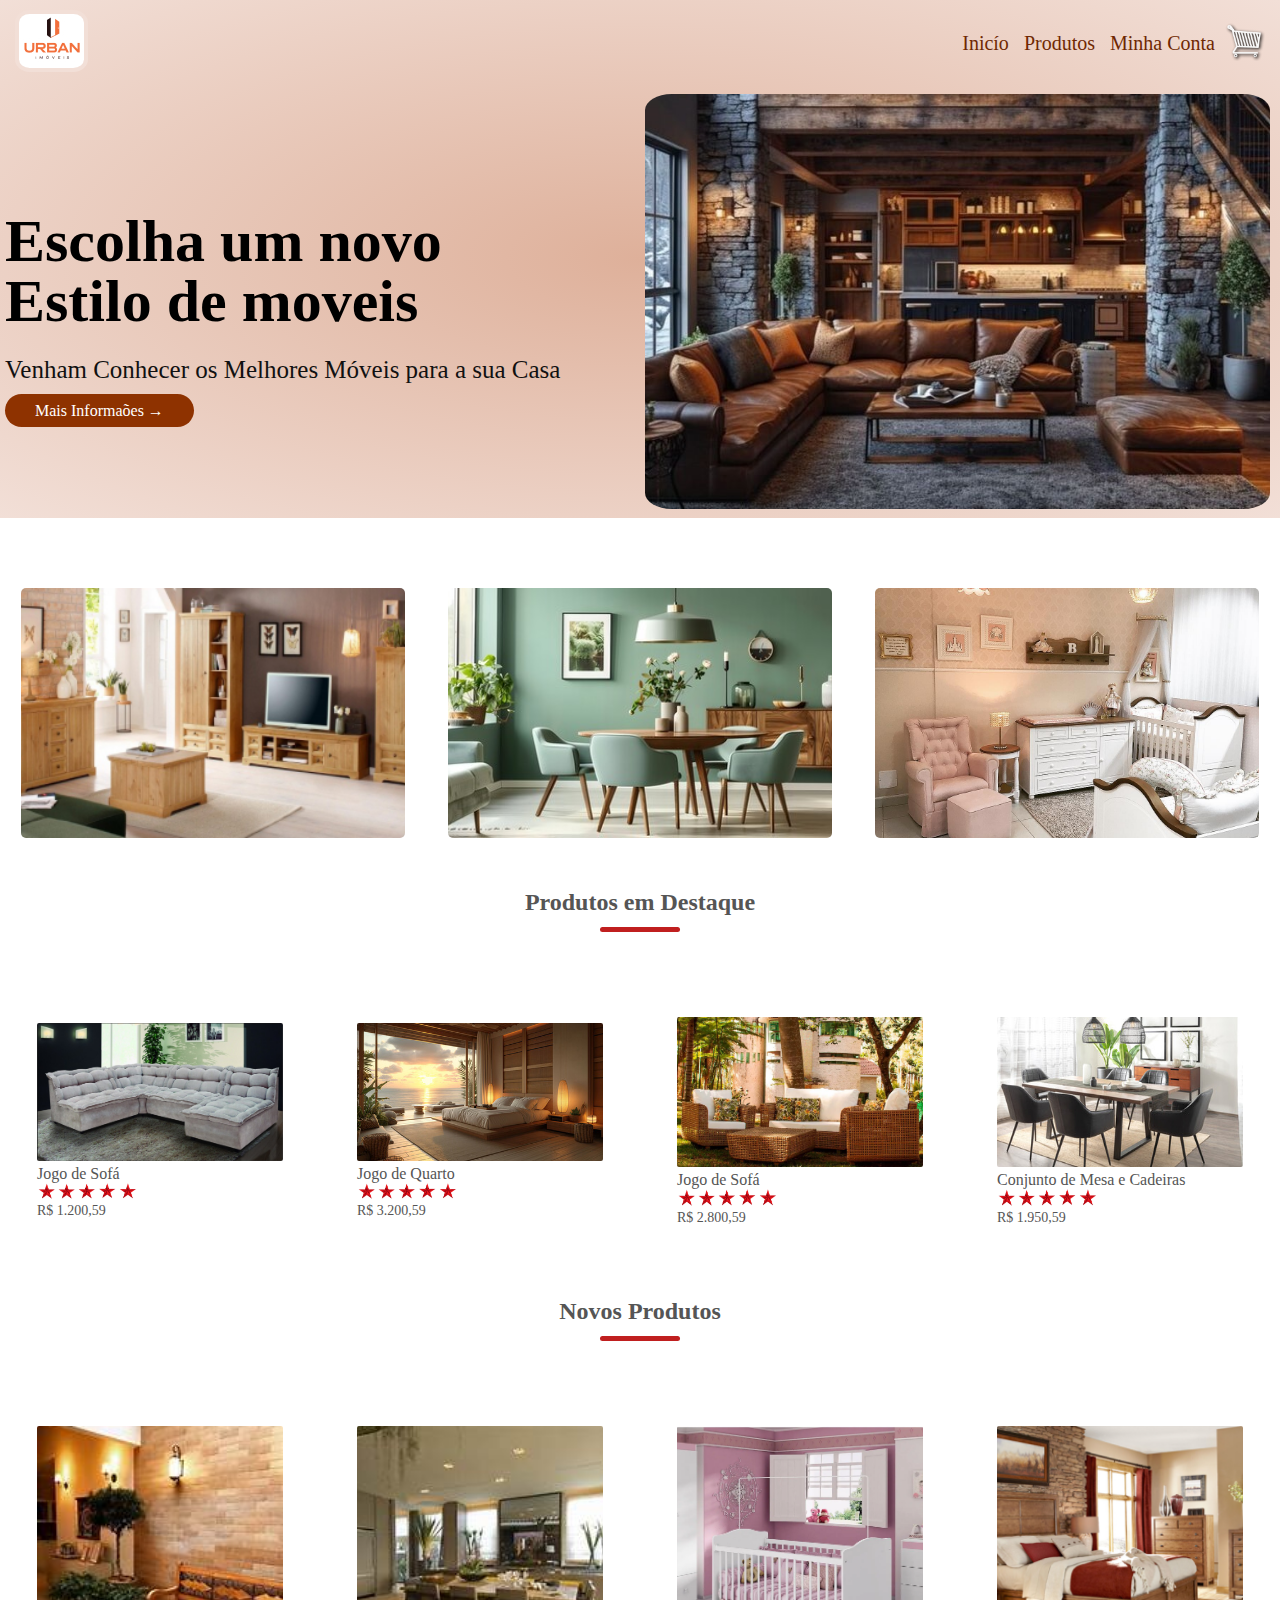
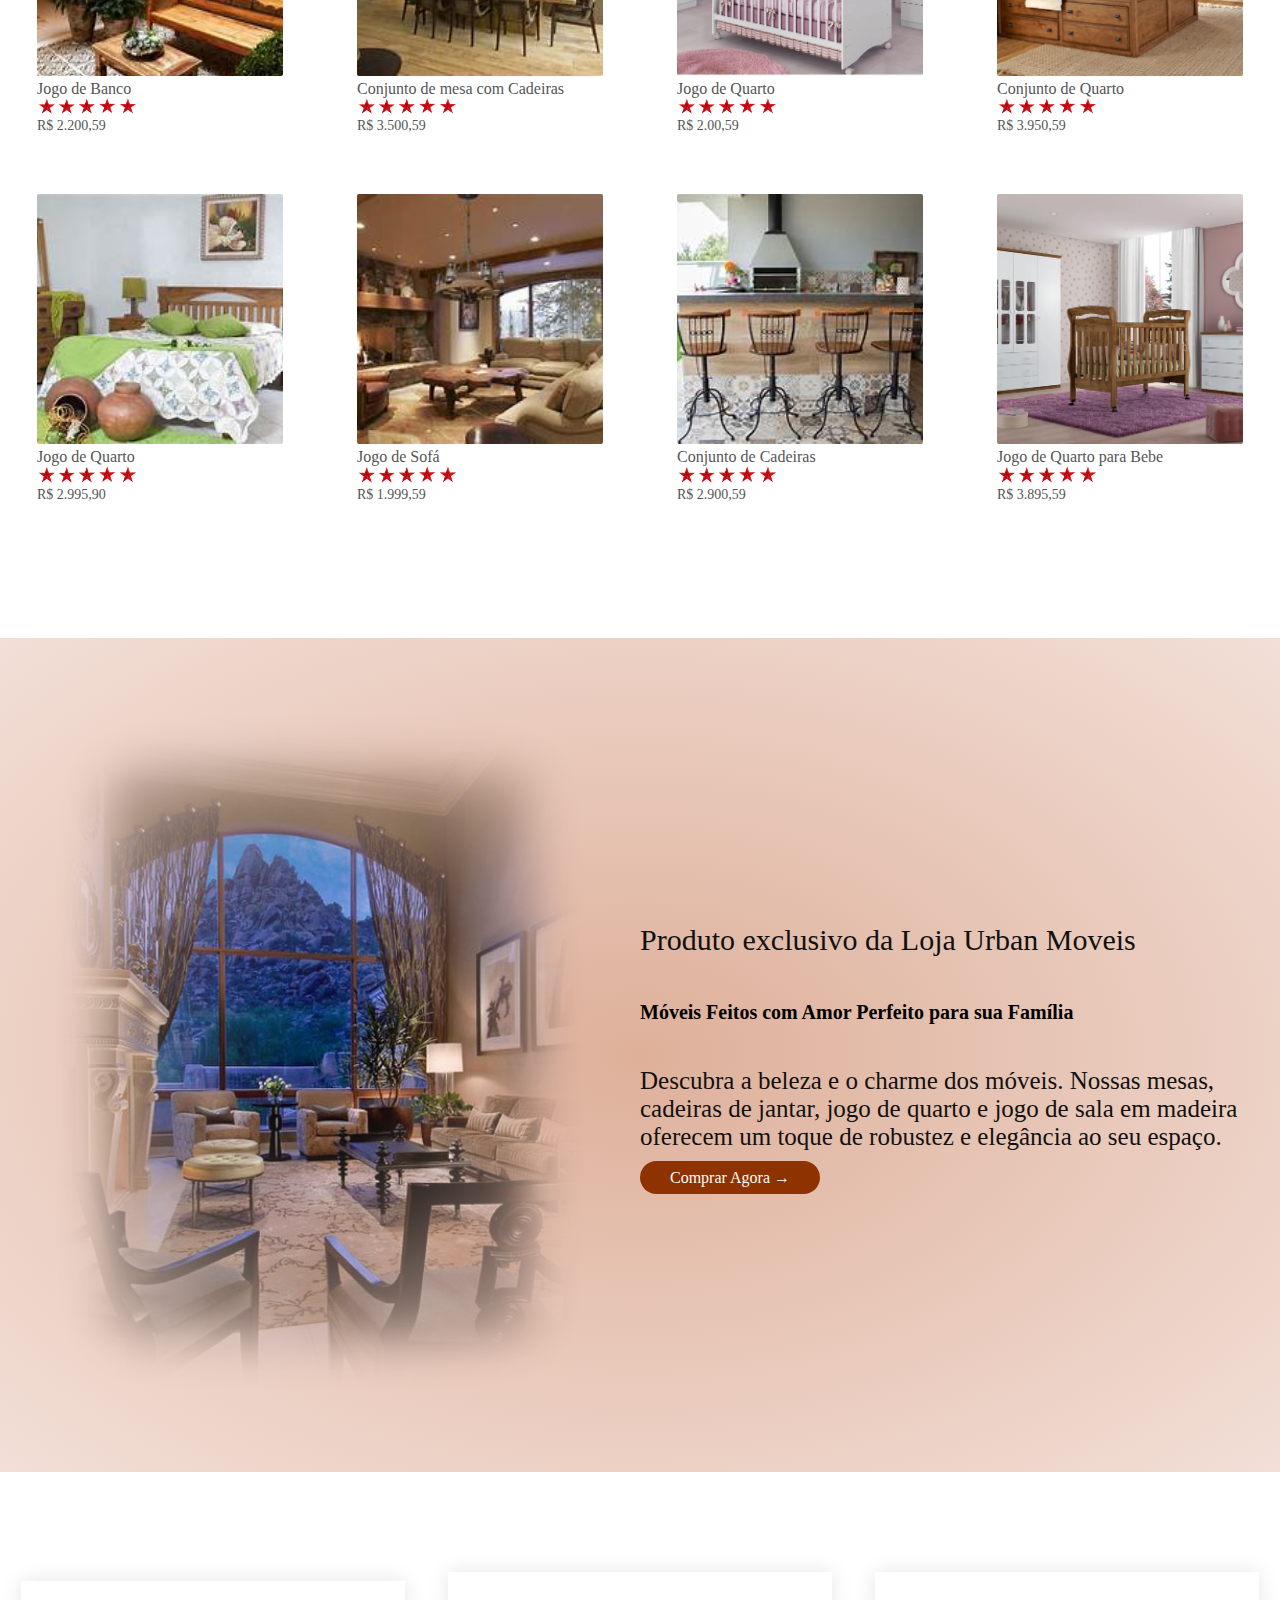
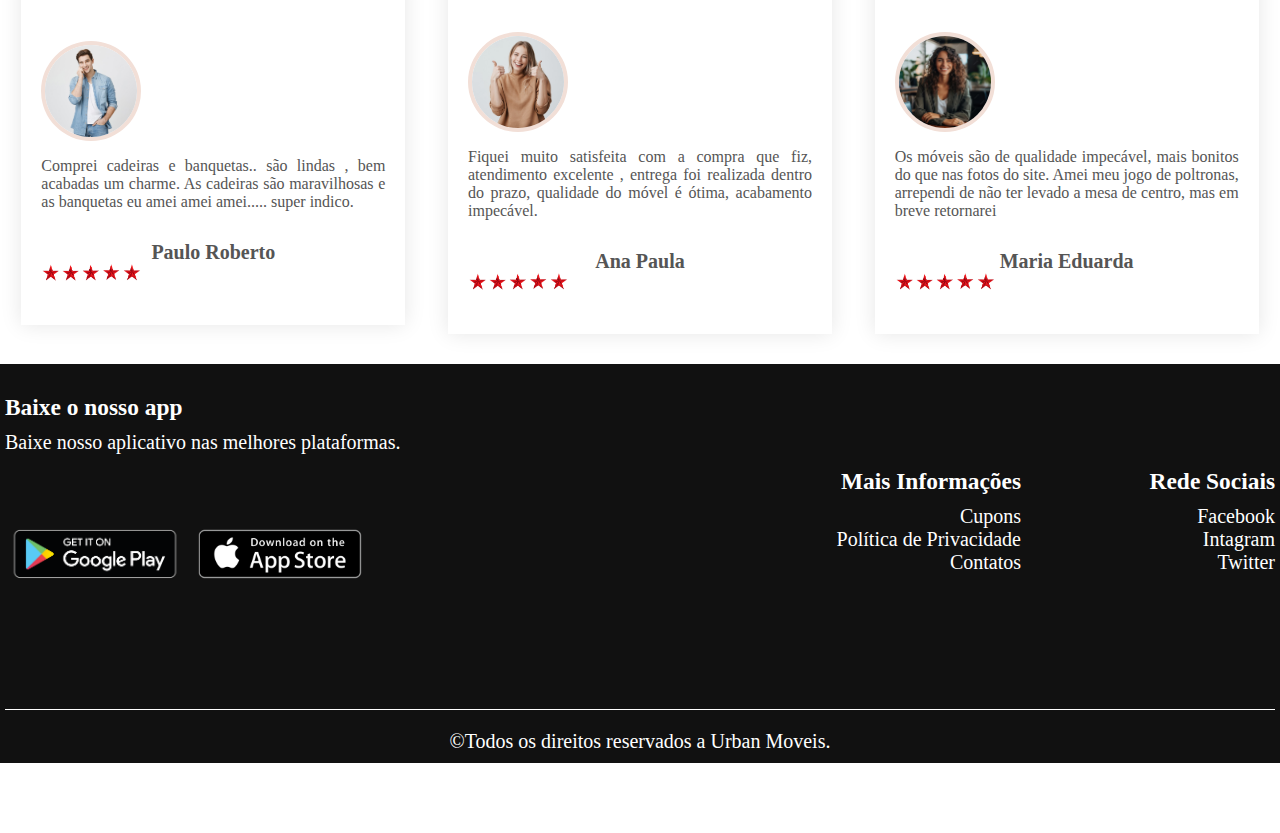
<file: index.html>
<!DOCTYPE html>
<html lang="pt-br">
<head>
    <meta charset="UTF-8">
    <meta name="viewport" content="width=device-width, initial-scale=1.0">
    <title>Urban</title>
    <link rel="stylesheet" href="css/style.css">
</head>
<body>
    <div class="banner">
        <div class="container">
            <div class="navbar">
                <div class="logo">
                    <img src="img/logo.jpg" alt=""> 
                </div>
                <nav>
                    <ul id="MenuItens">
                        <li><a href="index.html"title="">Inicío</a></li>
                        <li><a href="produtos.html"title="">Produtos</a></li>
                        <li><a href="minha-conta.html"title="">Minha Conta</a></li>
                    </ul>
                </nav>
                    <a href="carinho.html" title="">
                    <img src="img/pngwing.com (2).png" alt="" width="40px" height="40px">
                    </a>
                <img src="img/menu.png" alt="" class="menu-celular" onclick="menucelular()">
            </div>
            <div class="linha">
                <div class="col-2"> 
                    <h1>Escolha um novo <br>Estilo de moveis</h1> 
                    <p>Venham Conhecer os Melhores Móveis para a 
                        sua Casa</p><br>
                        <a href="" class="btn">Mais Informaões &#8594;</a>    
                </div>
                <div class="col-2"> 
                    <img src="img/fundo.jpg" alt="">     
                </div>
            </div>
        </div>
    </div>
    <div class="categorias">

    
    <div class="corpo-categorias">
        <div class="linha">
            <div class="col-3">
                <img src="img/image 9.jpg" alt="" width="450px" height="250px">
            </div>

            <div class="col-3">
                <img src="img/240_F_809563397_It1r1Wo7PMQBMsPPMG6PUp3BpO9uNrQU.jpg" alt="" width="450px" height="250px">
            </div>

            <div class="col-3">
                <img src="img/quarto-de-bebe-feminino-19.jpg" alt="" width="450px" height="250px">
            </div>
        </div>
        <div class="corpo-categorias">

            <h2 class="titulo">Produtos em Destaque</h2>

            <div class="linha">

                <div class="col-4">
                    <a href="ver-produto.html" title="">
                    <img src="img/Produto.jpg" alt="">
                    </a>
                    <h4>Jogo de Sofá</h4>
                    <div class="classificacao">
                        <img src="img/estrela.jpg" alt="">
                    </div> 
                    <p>R$ 1.200,59</p>
                </div>
            

                <div class="col-4">
                    <a href="ver-produto.html" title="">
                    <img src="img/quarto1.jpg" alt="">
                    </a>
                    <h4>Jogo de Quarto</h4>
                    <div class="classificacao">
                        <img src="img/estrela.jpg" alt="">
                    </div> 
                    <p>R$ 3.200,59</p>
                </div>
                    
                <div class="col-4">
                    <a href="ver-produto.html" title="">
                    <img src="img/jogo_de_sofa_e_poltronas_malibu_com_mesa_em_aluminio_jardim_area_edicula_piscina_911_2_20200624161741.webp" alt="" width="200px" height="150px">
                     </a>
                    <h4>Jogo de Sofá</h4>
                    <div class="classificacao">
                        <img src="img/estrela.jpg" alt="">
                    </div> 
                    <p>R$ 2.800,59</p>
                </div>
           
                <div class="col-4">
                    <a href="ver-produto.html" title="">
                    <img src="img/conjunto de mesa.jpg" alt="" width="200px" height="150px">
                   </a>
                    <h4>Conjunto de Mesa e Cadeiras</h4>
                    <div class="classificacao">
                        <img src="img/estrela.jpg" alt="">
                    </div> 
                    <p>R$ 1.950,59</p>
                </div>
                                
            </div>

            <h2 class="titulo">Novos Produtos</h2>
   
                <div class="linha">
    
                    <div class="col-4">
                        <img src="img/banco.jpg" alt="" width="400px" height="250px">
                        <h4>Jogo de Banco</h4>
                        <div class="classificacao">
                            <img src="img/estrela.jpg" alt="">
                        </div> 
                        <p>R$ 2.200,59</p>
                    </div>
                    
                    <div class="col-4">
                        <img src="img/mesa e cadeiras1.jpg" alt="" width="400px" height="250px">
                        <h4>Conjunto de mesa com Cadeiras</h4>
                        <div class="classificacao">
                            <img src="img/estrela.jpg" alt="">
                        </div> 
                        <p>R$ 3.500,59</p>
                    </div>
                        
                    <div class="col-4">
                        <img src="img/014ff65af15e6989ee764e372ce67b62.webp" alt="" width="400px" height="250px">
                        <h4>Jogo de Quarto</h4>
                        <div class="classificacao">
                            <img src="img/estrela.jpg" alt="">
                        </div> 
                        <p>R$ 2.00,59</p>
                    </div>
                    
                    <div class="col-4">
                        <img src="img/quarto1.png" alt="" width="400px" height="250px">
                        <h4>Conjunto de Quarto</h4>
                        <div class="classificacao">
                            <img src="img/estrela.jpg" alt="">
                        </div> 
                        <p>R$ 3.950,59</p>
                    </div>       

                    
                </div>

                <div class="linha">
                    <div class="col-4">
                        <img src="img/quarto2.jpg" alt="" width="400px" height="250px">
                        <h4>Jogo de Quarto</h4>
                        <div class="classificacao">
                            <img src="img/estrela.jpg" alt="">
                        </div> 
                        <p>R$ 2.995,90</p>
                    </div>

                   <div class="col-4">
                        <img src="img/jogo de sofa1.jpg" alt="" width="400px" height="250px">
                        <h4>Jogo de Sofá</h4>
                        <div class="classificacao">
                            <img src="img/estrela.jpg" alt="">
                        </div> 
                        <p>R$ 1.999,59</p>
                    </div>
                    
                    <div class="col-4">
                        <img src="img/jogo de cadeira.jpg" alt="" width="400px" height="250px">
                        <h4>Conjunto de Cadeiras</h4>
                        <div class="classificacao">
                            <img src="img/estrela.jpg" alt="">
                        </div> 
                        <p>R$ 2.900,59</p>
                    </div> 
                    
                    <div class="col-4">
                        <img src="img/jogo_de_quarto_para_bebe_completo_docura_branco_com_teka_matic_moveis_2406_1_20160926223126.webp" alt="" width="400px" height="250px">
                        <h4>Jogo de Quarto para Bebe</h4>
                        <div class="classificacao">
                            <img src="img/estrela.jpg" alt="">
                        </div> 
                        <p>R$ 3.895,59</p>
                    </div>
                </div>
                
                
            <div class="ofertas">
                <div class="corpo-categorias">
                    <div class="linha">
                        <div class="col-2">
                            <img src="img/pngwing.com.png" alt="" class="oferta-img">
                        </div>

                        <div class="col-2">
                            <p>Produto exclusivo da Loja Urban Moveis</p>
                            <h1>Móveis Feitos com Amor Perfeito para sua Família</h1>
                            <small>Descubra a beleza e o charme dos móveis. Nossas mesas, cadeiras de jantar, jogo de quarto e
                                   jogo de sala em madeira oferecem um toque de robustez e elegância ao seu espaço.</small>
                            <br><br> <a href="" class="btn">Comprar Agora &#8594;</a>
                        </div>
                    </div>
                </div>
            </div>
            <div class="depoimentos">
                <div class="corpo-categorias">
                    <div class="linha">
                        <div class="col-3">
                            <div class="imagem">
                                <img src="img/jovem-atraente-conversando-por-telefone-conversando-e-sorrindo_176420-18837.jpg">
                            </div>
                                <p> Comprei cadeiras e banquetas.. são lindas , bem acabadas um charme. As cadeiras são maravilhosas e as banquetas eu amei amei amei..... super indico. 
                                </p><br>                            
                            <h3>Paulo Roberto</h3>
                            <img src="img/estrela.jpg" alt="" class="depoimento img">
                        </div>

                        <div class="col-3">
                            <div class="imagem">
                            <img src="img/retrato-de-cabelos-louro-linda-mulher-feminina-com-amplo-sorriso-e-polegares-para-cima_176420-14970.jpg">
                           </div>
                            <p> Fiquei muito satisfeita com a compra que fiz, atendimento excelente , entrega foi realizada dentro do prazo, qualidade do móvel é ótima, acabamento impecável.</p><br>
                            <h3>Ana Paula </h3>
                            <img src="img/estrela.jpg" alt="" class="depoimento img">
                        </div>

                       <div class="col-3">
                        <div class="imagem">
                            <img src="img/uma-mulher-sentada-em-uma-mesa-sorrindo_777078-37370.avif">
                        </div>
                           <p> Os móveis são de qualidade impecável, mais bonitos do que nas fotos do site. Amei meu jogo de poltronas, arrependi de não ter levado a mesa de centro, mas em breve retornarei</p><br>
                           <h3>Maria Eduarda</h3>                    
                          <img src="img/estrela.jpg" alt=""> 
                       </div>

                    </div>
                </div>
            </div>
        </div>
        <footer class="rodape">

            <div class="container">
                <div class="linha">

                    <div class="rodape-col-1">
                        <h3>Baixe o nosso app</h3>
                        <p>Baixe nosso aplicativo nas melhores plataformas.</p>
                        <div class="app-logo">
                            <img src="img/google.png" alt="">
                            <img src="img/store (2).png" alt="">
                        </div>
                    </div>

                    <div class="rodape-col-2">
                        <h3>Mais Informações</h3>
                        <ul>
                            <li>Cupons</li>
                            <li>Política de Privacidade</li>
                            <li>Contatos</li>
                        </ul>
                    </div>

                    <div class="rodape-col-3">
                        <h3>Rede Sociais</h3>
                        <ul>
                            <li>Facebook</li>
                            <li>Intagram</li>
                            <li>Twitter</li>
                        </ul>
                    </div>

                </div>
                <hr>
                <p class="direitos">
                    &#169;Todos os direitos reservados a Urban Moveis.
                </p>
            </div>
            </div>    
        </footer>
            
        </div>
    </div>
    </div>
    
    <script src="js/app.js"></script>
</body>
</html>
</file>
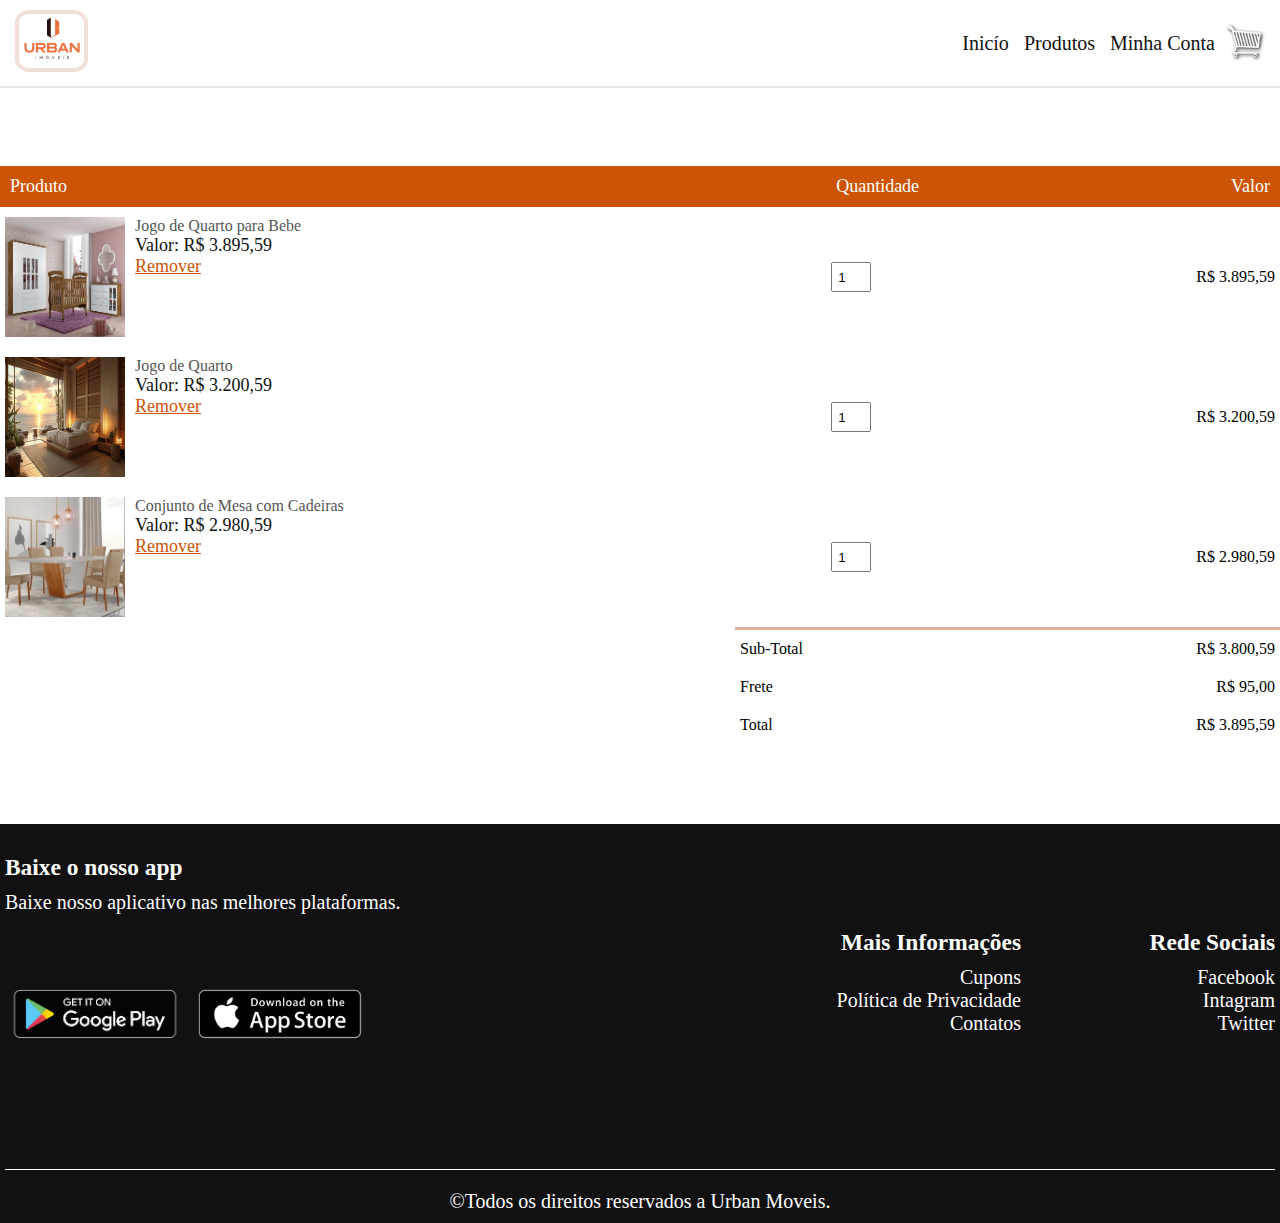
<file: carinho.html>
<!DOCTYPE html>
<html lang="pt-br">
<head>
    <meta charset="UTF-8">
    <meta name="viewport" content="width=device-width, initial-scale=1.0">
    <title>Carrinho</title>
    <link rel="stylesheet" href="css/style.css">
</head>
<body>
    <div class="novoMenu">
        <div class="container">
            <div class="navbar">
                <div class="logo">
                    <img src="img/logo.jpg" alt=""> 
                </div>
                <nav>
                    <ul id="MenuItens">
                        <li><a href="index.html"title="">Inicío</a></li>
                        <li><a href="produtos.html"title="">Produtos</a></li>
                        <li><a href="minha-conta.html"title="">Minha Conta</a></li>
                    </ul>
                </nav>
                <a href="carinho.html" title="">
                <img src="img/pngwing.com (2).png" alt="" width="40px" height="40px">
                </a>
                <img src="img/menu.png" alt="" class="menu-celular" onclick="menucelular()">
            </div>            
        </div>
    </div>
        <div class="corpo-categorias carrinho-compras">
            <table>
                <tr>
                    <th>Produto</th>
                    <th>Quantidade</th>
                    <th>Valor</th>
                </tr>
                <tr>
                    <td>
                        <div class="info-carrinho">
                            <img src="img/jogo_de_quarto_para_bebe_completo_docura_branco_com_teka_matic_moveis_2406_1_20160926223126.webp" alt="">
                            <div>
                                <p>Jogo de Quarto para Bebe</p>
                                <small>Valor: R$ 3.895,59</small>
                                <br>
                                <a href=""title="">Remover</a>
                            </div>
                        </div>
                    </td>
                    <td>
                        <form action="" method="post">
                            <input type="number" name="" id="" value="1">
                        </form>
                    </td>
                    <td>R$ 3.895,59</td>
                </tr>

                <tr>
                    <td>
                        <div class="info-carrinho">
                            <img src="img/quarto1.jpg" alt="">
                            <div>
                                <p>Jogo de Quarto</p>
                                <small>Valor: R$ 3.200,59</small>
                                <br>
                                <a href=""title="">Remover</a>
                            </div>
                        </div>
                    </td>
                    <td>
                        <form action="" method="post">
                            <input type="number" name="" id="" value="1">
                        </form>
                    </td>
                    <td>R$ 3.200,59</td>
                </tr>

                <tr>
                    <td>
                        <div class="info-carrinho">
                            <img src="img/mesa.png" alt="">
                            <div>
                                <p>Conjunto de Mesa com Cadeiras</p>
                                <small>Valor: R$ 2.980,59</small>
                                <br>
                                <a href=""title="">Remover</a>
                            </div>
                        </div>
                    </td>
                    <td>
                        <form action="" method="post">
                            <input type="number" name="" id="" value="1">
                        </form>
                    </td>
                    <td>R$ 2.980,59</td>
                </tr>
            </table>
            <div class="valor-total">
                <table>
                    <tr>
                        <td>Sub-Total</td>
                        <td>R$ 3.800,59</td>
                    </tr>

                    <tr>
                        <td>Frete</td>
                        <td>R$ 95,00</td>
                    </tr>

                    <tr>
                        <td>Total</td>
                        <td>R$ 3.895,59</td>
                    </tr>
                </table>
            </div>

        </div>
        
        <footer class="rodape">

            <div class="container">
                <div class="linha">

                    <div class="rodape-col-1">
                        <h3>Baixe o nosso app</h3>
                        <p>Baixe nosso aplicativo nas melhores plataformas.</p>
                        <div class="app-logo">
                            <img src="img/google.png" alt="">
                            <img src="img/store (2).png" alt="">
                        </div>
                    </div>

                    <div class="rodape-col-2">
                        <h3>Mais Informações</h3>
                        <ul>
                            <li>Cupons</li>
                            <li>Política de Privacidade</li>
                            <li>Contatos</li>
                        </ul>
                    </div>

                    <div class="rodape-col-3">
                        <h3>Rede Sociais</h3>
                        <ul>
                            <li>Facebook</li>
                            <li>Intagram</li>
                            <li>Twitter</li>
                        </ul>
                    </div>

                </div>
                <hr>
                <p class="direitos">
                    &#169;Todos os direitos reservados a Urban Moveis.
                </p>
            </div>
            </div>    
        </footer>
            
        </div>
    </div>
    </div>
    
    <script src="js/app.js"></script>
</body>
</html>
</file>
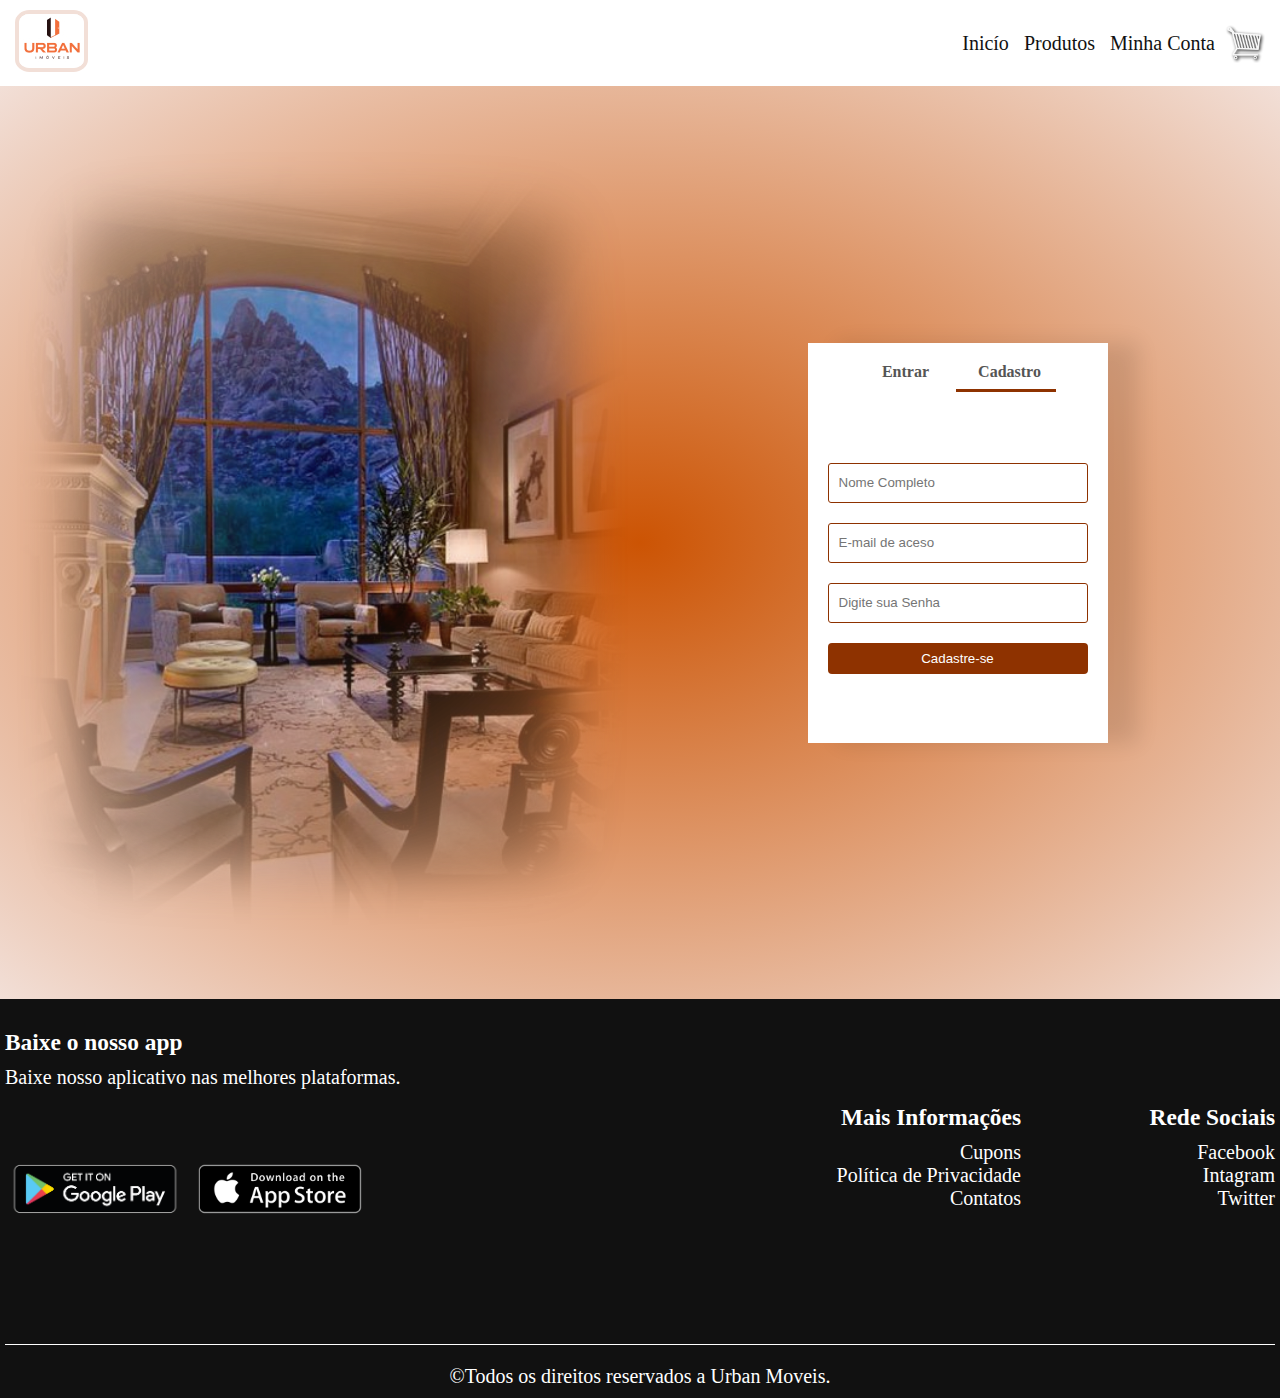
<file: minha-conta.html>
<!DOCTYPE html>
<html lang="pt-br">
<head>
    <meta charset="UTF-8">
    <meta name="viewport" content="width=device-width, initial-scale=1.0">
    <title>Minha Conta</title>
    <link rel="stylesheet" href="css/style.css">
</head>
<body>
    <div class="novoMenu">
        <div class="container">
            <div class="navbar">
                <div class="logo">
                    <img src="img/logo.jpg" alt=""> 
                </div>
                <nav>
                    <ul id="MenuItens">
                        <li><a href="index.html"title="">Inicío</a></li>
                        <li><a href="produtos.html"title="">Produtos</a></li>
                        <li><a href="minha-conta.html"title="">Minha Conta</a></li>
                    </ul>
                </nav>
               
                <img src="img/pngwing.com (2).png" alt="" width="40px" height="40px">
                
                <img src="img/menu.png" alt="" class="menu-celular" onclick="menucelular()">
            </div>            
        </div>
    </div>
      
        <div class="minha-conta">
            <div class="container">
                <div class="linha">

                    <div class="col-2">
                        <img src="img/pngwing.com.png" alt="" width="100%">
                    </div>

                    <div class="col-2">
                        <div class="formulario">

                            <div class="btn-form">
                                <span onclick="Entrar()">Entrar</span>
                                <span onclick="Cadastro()">Cadastro</span>
                                <hr id="Indicador">
                            </div>

                            <form action="" method="post" id="EntrarPainel">
                                <input type="email" name="email" id=""placeholder="E-mail de aceso">
                                <input type="password" name="senha" id=""placeholder="Digite sua Senha">
                                <button type="submit" name="senEntrar" class="btn">Entrar</button>
                                <a href=""title="">Esqueceu sua senha</a>
                            </form>

                            <form action=""method="post" id="CadastroSite">
                                <input type="text" name="nome" id=""placeholder="Nome Completo">
                                <input type="email" name="email" id=""placeholder="E-mail de aceso">
                                <input type="password" name="senha" id=""placeholder="Digite sua Senha">
                                <button type="submit" name="sendCad" class="btn">Cadastre-se</button>
                            </form>
                            
                        </div>
                    </div>
                </div>
            </div>
        </div>


        <footer class="rodape">

            <div class="container">
                <div class="linha">

                    <div class="rodape-col-1">
                        <h3>Baixe o nosso app</h3>
                        <p>Baixe nosso aplicativo nas melhores plataformas.</p>
                        <div class="app-logo">
                            <img src="img/google.png" alt="">
                            <img src="img/store (2).png" alt="">
                        </div>
                    </div>

                    <div class="rodape-col-2">
                        <h3>Mais Informações</h3>
                        <ul>
                            <li>Cupons</li>
                            <li>Política de Privacidade</li>
                            <li>Contatos</li>
                        </ul>
                    </div>

                    <div class="rodape-col-3">
                        <h3>Rede Sociais</h3>
                        <ul>
                            <li>Facebook</li>
                            <li>Intagram</li>
                            <li>Twitter</li>
                        </ul>
                    </div>

                </div>
                <hr>
                <p class="direitos">
                    &#169;Todos os direitos reservados a Urban Moveis.
                </p>
            </div>
            </div>    
        </footer>
            
        </div>
    </div>
    </div>
    
    <script src="js/login.js"></script>
</body>
</html>
</file>
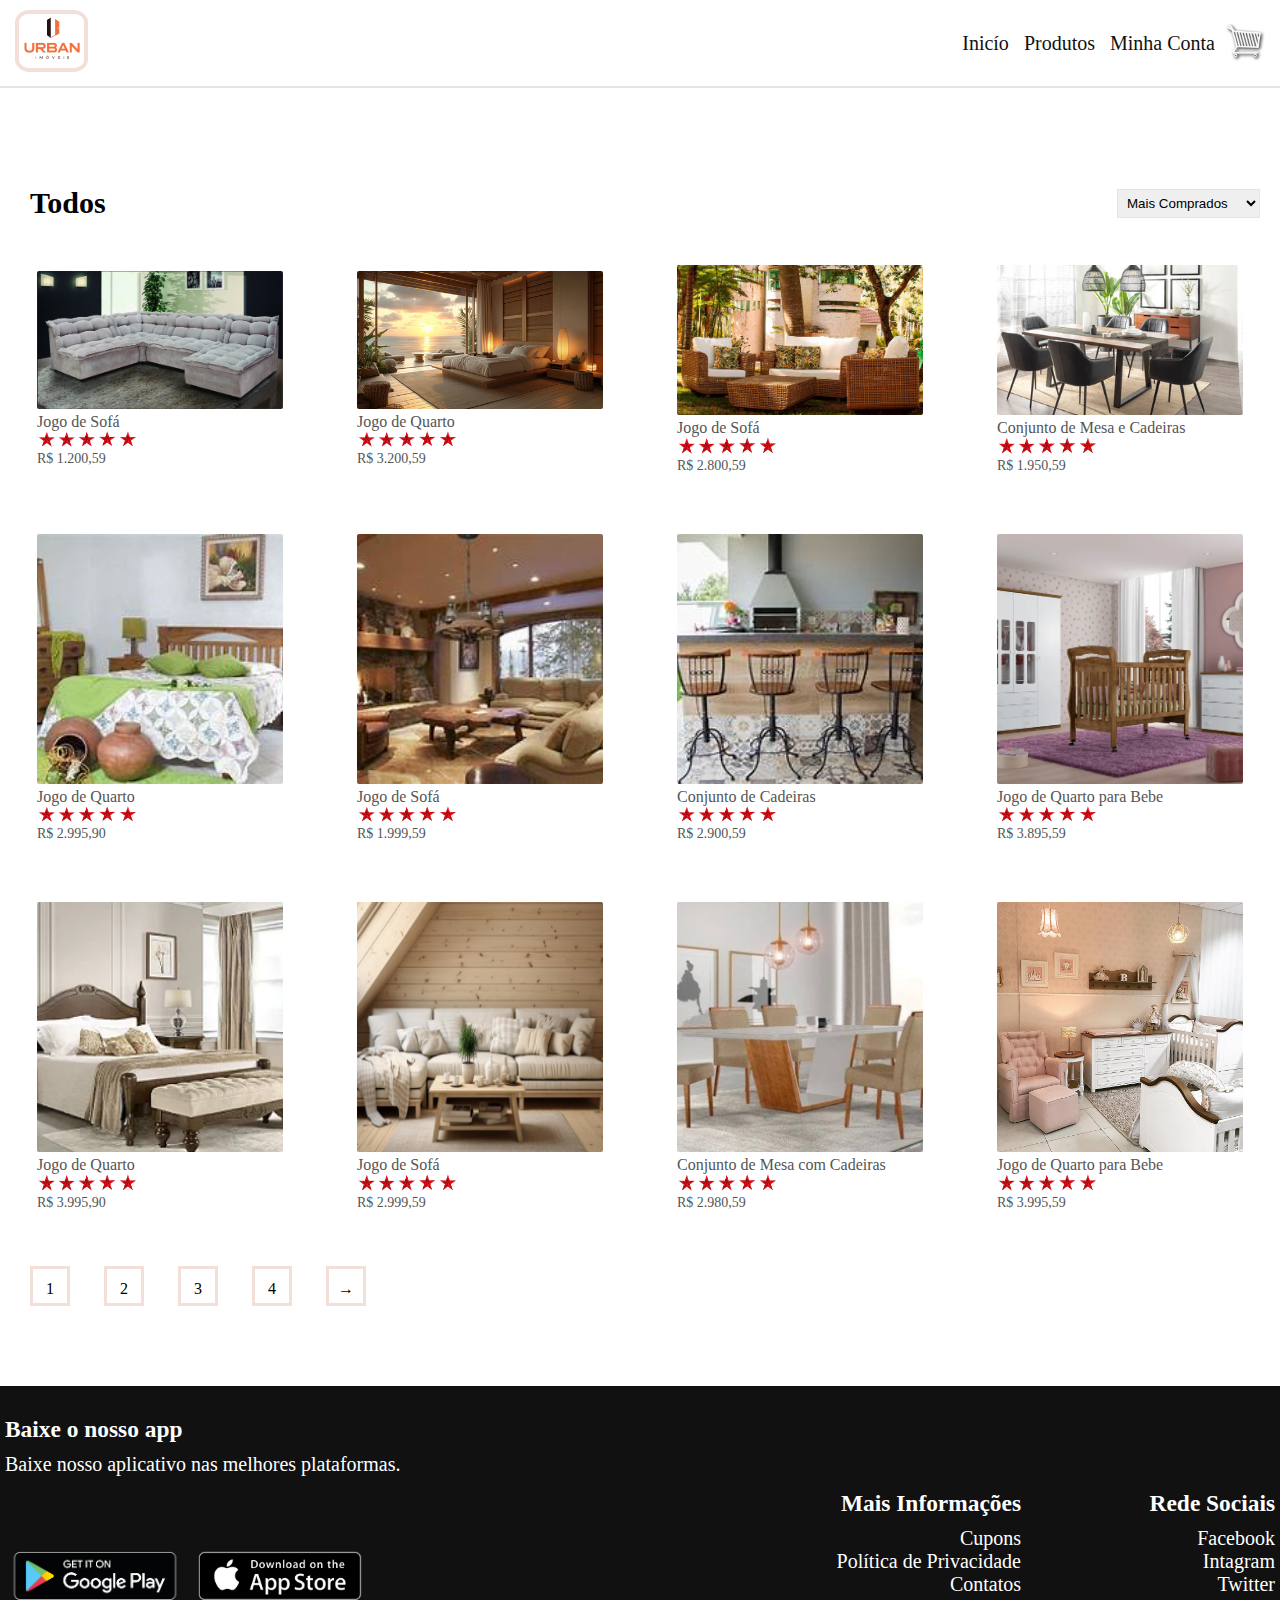
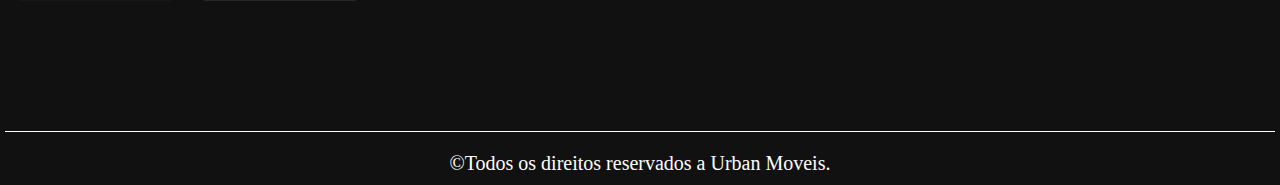
<file: produtos.html>
<!DOCTYPE html>
<html lang="pt-br">
<head>
    <meta charset="UTF-8">
    <meta name="viewport" content="width=device-width, initial-scale=1.0">
    <title>Produtos</title>
    <link rel="stylesheet" href="css/style.css">
</head>
<body>
    <div class="novoMenu">
        <div class="container">
            <div class="navbar">
                <div class="logo">
                    <img src="img/logo.jpg" alt=""> 
                </div>
                <nav>
                    <ul id="MenuItens">
                        <li><a href="index.html"title="">Inicío</a></li>
                        <li><a href="produtos.html"title="">Produtos</a></li>
                        <li><a href="minha-conta.html"title="">Minha Conta</a></li>
                    </ul>
                </nav>
                <a href="carinho.html" title="">
                    <img src="img/pngwing.com (2).png" alt="" width="40px" height="40px">
                    </a>
                <img src="img/menu.png" alt="" class="menu-celular" onclick="menucelular()">
            </div>            
        </div>
    </div>

            <div class="corpo-categorias">

              <div class="linha linha2">
                <h2>Todos</h2>
                <select name="" id="">
                    <option value="">Mais Comprados</option>
                    <option value="">Mais Classificados</option>
                    <option value="">Maior Preço</option>
                    <option value="">Menor Preço</option>
                </select>
              </div>
            </div>

            <div class="linha">
                <div class="col-4">
                    <img src="img/Produto.jpg" alt="">
                    <h4>Jogo de Sofá</h4>
                    <div class="classificacao">
                        <img src="img/estrela.jpg" alt="">
                    </div> 
                    <p>R$ 1.200,59</p>
                </div>
            

                <div class="col-4">
                    <img src="img/quarto1.jpg" alt="">
                    <h4>Jogo de Quarto</h4>
                    <div class="classificacao">
                        <img src="img/estrela.jpg" alt="">
                    </div> 
                    <p>R$ 3.200,59</p>
                </div>
                    
                <div class="col-4">
                    <img src="img/jogo_de_sofa_e_poltronas_malibu_com_mesa_em_aluminio_jardim_area_edicula_piscina_911_2_20200624161741.webp" alt="" width="200px" height="150px">
                    <h4>Jogo de Sofá</h4>
                    <div class="classificacao">
                        <img src="img/estrela.jpg" alt="">
                    </div> 
                    <p>R$ 2.800,59</p>
                </div>
           
                <div class="col-4">
                    <img src="img/conjunto de mesa.jpg" alt="" width="200px" height="150px">
                    <h4>Conjunto de Mesa e Cadeiras</h4>
                    <div class="classificacao">
                        <img src="img/estrela.jpg" alt="">
                    </div> 
                    <p>R$ 1.950,59</p>
                </div>
                                
            </div>


                <div class="linha">
                    <div class="col-4">
                        <img src="img/quarto2.jpg" alt="" width="400px" height="250px">
                        <h4>Jogo de Quarto</h4>
                        <div class="classificacao">
                            <img src="img/estrela.jpg" alt="">
                        </div> 
                        <p>R$ 2.995,90</p>
                    </div>

                   <div class="col-4">
                        <img src="img/jogo de sofa1.jpg" alt="" width="400px" height="250px">
                        <h4>Jogo de Sofá</h4>
                        <div class="classificacao">
                            <img src="img/estrela.jpg" alt="">
                        </div> 
                        <p>R$ 1.999,59</p>
                    </div>
                    
                    <div class="col-4">
                        <img src="img/jogo de cadeira.jpg" alt="" width="400px" height="250px">
                        <h4>Conjunto de Cadeiras</h4>
                        <div class="classificacao">
                            <img src="img/estrela.jpg" alt="">
                        </div> 
                        <p>R$ 2.900,59</p>
                    </div> 
                    
                    <div class="col-4">
                        <img src="img/jogo_de_quarto_para_bebe_completo_docura_branco_com_teka_matic_moveis_2406_1_20160926223126.webp" alt="" width="400px" height="250px">
                        <h4>Jogo de Quarto para Bebe</h4>
                        <div class="classificacao">
                            <img src="img/estrela.jpg" alt="">
                        </div> 
                        <p>R$ 3.895,59</p>
                    </div>
                </div>
                <div class="linha">
                    <div class="col-4">
                        <img src="img/quarto.png" alt="" width="400px" height="250px">
                        <h4>Jogo de Quarto</h4>
                        <div class="classificacao">
                            <img src="img/estrela.jpg" alt="">
                        </div> 
                        <p>R$ 3.995,90</p>
                    </div>

                   <div class="col-4">
                        <img src="img/sala.png" alt="" width="400px" height="250px">
                        <h4>Jogo de Sofá</h4>
                        <div class="classificacao">
                            <img src="img/estrela.jpg" alt="">
                        </div> 
                        <p>R$ 2.999,59</p>
                    </div>
                    
                    <div class="col-4">
                        <img src="img/mesa.png" alt="" width="400px" height="250px">
                        <h4>Conjunto de Mesa com Cadeiras</h4>
                        <div class="classificacao">
                            <img src="img/estrela.jpg" alt="">
                        </div> 
                        <p>R$ 2.980,59</p>
                    </div> 
                    
                    <div class="col-4">
                        <img src="img/quarto-de-bebe-feminino-19.jpg" alt="" width="400px" height="250px">
                        <h4>Jogo de Quarto para Bebe</h4>
                        <div class="classificacao">
                            <img src="img/estrela.jpg" alt="">
                        </div> 
                        <p>R$ 3.995,59</p>
                    </div>
                </div>
            </div>
            <div class="paginacao">
                <span>1</span>
                <span>2</span>
                <span>3</span>
                <span>4</span>
                <span>&#8594;</span>
            </div>
        </div>
        
        <footer class="rodape">

            <div class="container">
                <div class="linha">

                    <div class="rodape-col-1">
                        <h3>Baixe o nosso app</h3>
                        <p>Baixe nosso aplicativo nas melhores plataformas.</p>
                        <div class="app-logo">
                            <img src="img/google.png" alt="">
                            <img src="img/store (2).png" alt="">
                        </div>
                    </div>

                    <div class="rodape-col-2">
                        <h3>Mais Informações</h3>
                        <ul>
                            <li>Cupons</li>
                            <li>Política de Privacidade</li>
                            <li>Contatos</li>
                        </ul>
                    </div>

                    <div class="rodape-col-3">
                        <h3>Rede Sociais</h3>
                        <ul>
                            <li>Facebook</li>
                            <li>Intagram</li>
                            <li>Twitter</li>
                        </ul>
                    </div>

                </div>
                <hr>
                <p class="direitos">
                    &#169;Todos os direitos reservados a Urban Moveis.
                </p>
            </div>
            </div>    
        </footer>
            
        </div>
    </div>
    </div>
    
    <script src="js/app.js"></script>
</body>
</html>
</file>
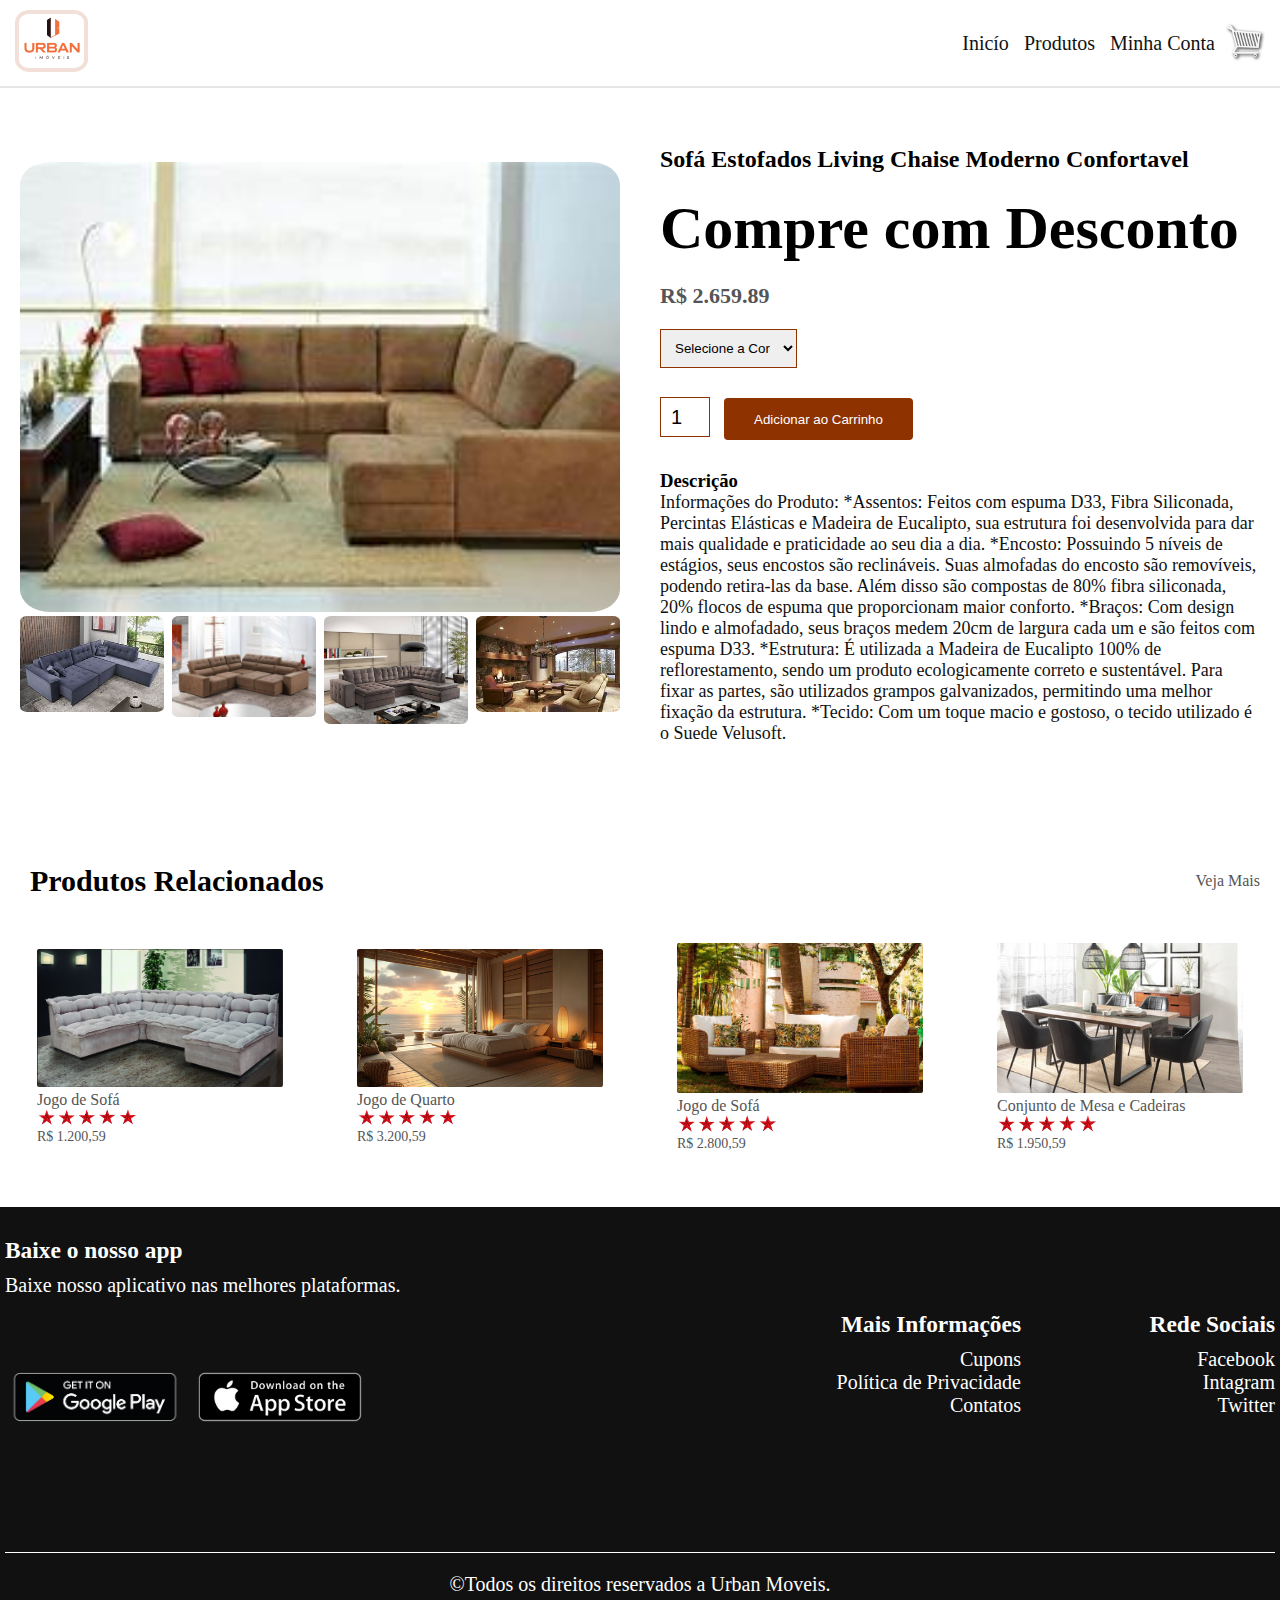
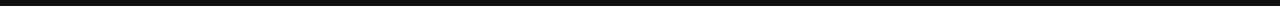
<file: ver-produto.html>
<!DOCTYPE html>
<html lang="pt-br">
<head>
    <meta charset="UTF-8">
    <meta name="viewport" content="width=device-width, initial-scale=1.0">
    <title>Ver Produtos</title>
    <link rel="stylesheet" href="css/style.css">
</head>
<body>
    <div class="novoMenu">
        <div class="container">
            <div class="navbar">
                <div class="logo">
                    <img src="img/logo.jpg" alt=""> 
                </div>
                <nav>
                    <ul id="MenuItens">
                        <li><a href="index.html"title="">Inicío</a></li>
                        <li><a href="produtos.html"title="">Produtos</a></li>
                        <li><a href="minha-conta.html"title="">Minha Conta</a></li>
                    </ul>
                </nav>
                <a href="carinho.html" title="">
                    <img src="img/pngwing.com (2).png" alt="" width="40px" height="40px">
                    </a>
                <img src="img/menu.png" alt="" class="menu-celular" onclick="menucelular()">
            </div>            
        </div>
    </div>

        <div class="corpo-categorias ver-produto">
          <div class="linha">

            <div class="col-2">
                <img src="img/sofa7.jpg" alt="" id="produtoImg">
           
                <div class="img-linha">
                    <div class="img-col">
                        <img src="img/sofa5.jpg" alt="" width="100%" class="produtoMiniatura">
                    </div>

                    <div class="img-col">
                        <img src="img/sofa4.jpg" alt="" width="100%" class="produtoMiniatura">
                    </div>

                    <div class="img-col">
                        <img src="img/sofa3.jpg" alt="" width="100%" class="produtoMiniatura">
                    </div>
                    <div class="img-col">
                        <img src="img/jogo de sofa1.jpg" alt="" width="100%" class="produtoMiniatura">
                    </div>
                </div>
            </div>

                <div class="col-2"> 
                    <h2>Sofá Estofados Living Chaise Moderno Confortavel</h2>
                    <h1>Compre com Desconto</h1>
                    <h4>R$ 2.659.89</h4>
                    <form action="" method="post">

                        <select name="" id="">
                            <option value="">Selecione a Cor</option>
                            <option value="">Marron</option>
                            <option value="">Cinza</option>
                            <option value="">Bege</option>
                        </select>

                        <input type="number" name="" id=""value="1">

                        <button type="submit" class="btn">Adicionar ao Carrinho</button>
                    </form>                

                    <h3>Descrição</h3>
                        <p>Informações do Produto:
                        *Assentos: Feitos com espuma D33, Fibra Siliconada, Percintas Elásticas e Madeira de Eucalipto, sua estrutura foi desenvolvida para dar mais qualidade e praticidade ao seu dia a dia.
                        *Encosto: Possuindo 5 níveis de estágios, seus encostos são reclináveis. Suas almofadas do encosto são removíveis, podendo retira-las da base. Além disso são compostas de 80% fibra siliconada, 20% flocos de espuma que proporcionam maior conforto.
                        *Braços: Com design lindo e almofadado, seus braços medem 20cm de largura cada um e são feitos com espuma D33.
                        *Estrutura: É utilizada a Madeira de Eucalipto 100% de reflorestamento, sendo um produto ecologicamente correto e sustentável. Para fixar as partes, são utilizados grampos galvanizados, permitindo uma melhor fixação da estrutura.
                        *Tecido: Com um toque macio e gostoso, o tecido utilizado é o Suede Velusoft.</p>
                </div>
            </div>

        </div>

            <div class="corpo-categorias">
                <div class="linha linha2">
                    <h2>Produtos Relacionados</h2>
                    <p>Veja Mais</p>
               </div>

            <div class="linha">
                <div class="col-4">
                    <img src="img/Produto.jpg" alt="">
                    <h4>Jogo de Sofá</h4>
                    <div class="classificacao">
                        <img src="img/estrela.jpg" alt="">
                    </div> 
                    <p>R$ 1.200,59</p>
                </div>
            

                <div class="col-4">
                    <img src="img/quarto1.jpg" alt="">
                    <h4>Jogo de Quarto</h4>
                    <div class="classificacao">
                        <img src="img/estrela.jpg" alt="">
                    </div> 
                    <p>R$ 3.200,59</p>
                </div>
                    
                <div class="col-4">
                    <img src="img/jogo_de_sofa_e_poltronas_malibu_com_mesa_em_aluminio_jardim_area_edicula_piscina_911_2_20200624161741.webp" alt="" width="200px" height="150px">
                    <h4>Jogo de Sofá</h4>
                    <div class="classificacao">
                        <img src="img/estrela.jpg" alt="">
                    </div> 
                    <p>R$ 2.800,59</p>
                </div>
           
                <div class="col-4">
                    <img src="img/conjunto de mesa.jpg" alt="" width="200px" height="150px">
                    <h4>Conjunto de Mesa e Cadeiras</h4>
                    <div class="classificacao">
                        <img src="img/estrela.jpg" alt="">
                    </div> 
                    <p>R$ 1.950,59</p>
                </div>
                                
            </div>
            
        </div>
        
        <footer class="rodape">

            <div class="container">
                <div class="linha">

                    <div class="rodape-col-1">
                        <h3>Baixe o nosso app</h3>
                        <p>Baixe nosso aplicativo nas melhores plataformas.</p>
                        <div class="app-logo">
                            <img src="img/google.png" alt="">
                            <img src="img/store (2).png" alt="">
                        </div>
                    </div>

                    <div class="rodape-col-2">
                        <h3>Mais Informações</h3>
                        <ul>
                            <li>Cupons</li>
                            <li>Política de Privacidade</li>
                            <li>Contatos</li>
                        </ul>
                    </div>

                    <div class="rodape-col-3">
                        <h3>Rede Sociais</h3>
                        <ul>
                            <li>Facebook</li>
                            <li>Intagram</li>
                            <li>Twitter</li>
                        </ul>
                    </div>

                </div>
                <hr>
                <p class="direitos">
                    &#169;Todos os direitos reservados a Urban Moveis.
                </p>
            </div>
            </div>    
        </footer>
            
        </div>
    </div>
    </div>
    
    <script src="js/app.js"></script>
</body>
</html>
</file>
<file: css/style.css>
*{
    margin: 0;
    padding: 0;
    box-sizing: border-box;
}

:root{
    --cor-padrao: #F2DFD7;
    --cor-padrao-hover: #DEB09A;
    --cor-fonte: #fff;
    --cor-fonte-p: #555;
    --cor-btn: #8E3200;
    --cor-btn-hover: #cc5404;
    --cor-btn-fonte: #111111;
    --cor-fonte-corpo: #555;
    --cor-fonte-corpo-leve: #777;


}

body{
    font-family: "Poppins" sans-serif;
}
.logo img{
    border-radius: 20%;
    border: 4px solid var(--cor-padrao);
}
.banner{
    background: radial-gradient(var(--cor-padrao-hover), var(--cor-padrao));
}

.banner .linha{
    margin-top: 3px;
}

.container{
    max-width: 1300px;
    margin: auto;
    padding-left: 5px;
    padding-right: 5px;
}

.navbar{
    font-size: 15px;
    display: flex;
    align-items: center;
    padding: 10px;
}

nav{
    flex: 3;
    text-align: right;
}
#MenuItens{
    font-size: 20px;
}
nav ul{
    display: inline-block;
    list-style-type: none;
}

nav ul li{
    display: inline-block;
    margin-right: 10px;
}

nav ul li a{
    text-decoration: none;
    color: #6f2802;
}

.banner p{
    color: var(--cor-fonte);
}

p{
    color: var(--cor-fonte-p);
}

.linha{
    display: flex;
    align-items: center;
    flex-wrap: wrap;
    justify-content: space-around;
}

.col-2{
    flex-basis: 50%;
    min-width: 300px;
}

.col-2 img{
    width: 100%;
    padding: 5px;
    border-radius: 5%;
}

.col-2 h1{
    font-size: 60px;
    line-height: 60px;
    margin: 25px 0;
}

.col-2 p{
    font-size: 25px;
    color: var(--cor-btn-fonte);
}

.btn{
    text-decoration: none;
    color: var(--cor-fonte);
    background: var(--cor-btn);
    padding: 8px 30px;
    margin: 30px 0;
    border-radius: 30px;  
    transition: background 0.5s;  
}

.btn:hover{
    background: var(--cor-btn-hover);
    color: var(--cor-btn-fonte);
}

.categorias{
    margin: 70px 0;
}

.corpo-categorias{
    max-width: 100%;
    margin: auto;
    padding: 0;
        
}

.col-3{
    flex-basis: 30%;
    min-width: 250px;
    margin-bottom: 30px;
}
.col-3 img{
    width: 100%;
    object-fit: cover;
    object-position: center;
    border-radius: 5px;
}
.col-4{
    flex-basis: 20%;
    min-width: 200px;
    padding: 5px;
    margin-bottom: 50px;
    transition: tranform 0.5s;
}
.col-4:hover{
    transform: scale(1.1);
}
.col-4 img{
    width: 100%;
    object-fit: cover;
    object-position: center;
    border-radius: 2px;
    
}

.classificacao img{
    max-width: 100px;
    text-align: center;
}
.titulo{
    position: relative;
    line-height: 60px;
    margin: 0 auto 80px;
    text-align: center;
    color: var(--cor-fonte-corpo);
}
.titulo::after{
    content: '';
    background-color: rgba(184, 4, 4, 0.896);
    width: 80px;
    height: 5px;
    border-radius: 5px;
    position: absolute;
    bottom: 0;
    left: 50%;
    transform: translateX(-50%);
}
h4{
    color: var(--cor-fonte-corpo);
    font-weight: normal;
}
.col-4 p{
    font-size: 14px;
}
.ofertas{
    background: radial-gradient(var(--cor-padrao-hover), var(--cor-padrao));
    margin-top: 80px;
    padding: 20px 0;
        
}
.ofertas p{font-size: 30px;}
.ofertas h1{font-size: 20px;}

.col-2 .oferta-img{
    border-radius: 5%;
    padding: 50px;
    
}
small{
    color: var(--cor-btn-fonte);
    font-size: 25px;

}
.depoimentos{
    padding-top: 100px;
}
.depoimentos .col-3{
    text-align: justify;
    padding: 40px 20px;
    box-shadow: 0 0 20px 0 rgba(0, 0, 0, 0.1);
    cursor: pointer;
    transition: transform 0.5s;
}
.depoimentos .col-3:hover{
    transform: scale(1.1);
}
.depoimentos .col-3 h3{
    font-size: 20px;
    font-weight: 600;
    text-align: center;
    color: var(--cor-fonte-corpo);
}
.depoimentos .imagem img{
    width: 60px;
    border-radius: 50%;
    margin-top: 20px;
    border: 4px solid var(--cor-padrao);
    
}
.col-3 p{
    font-size: 16px;
    color: var(--cor-fonte-corpo-leve);
    margin: 12px 0;
    color: var(--cor-fonte-corpo);
}
.depoimentos .col-3 img{
    width: 100px;
    text-align: center;
}
.rodape{
    background: var(--cor-btn-fonte);
    color: var(--cor-fonte);
    padding: 30px 0 10px;
    font-size: 20px;
}
.rodape p{
    color: var(--cor-fonte);
}
.rodape h3{
    color: var(--cor-fonte);
    margin-bottom: 10px;
}
.rodape-col-1, .rodape-col-2, .rodape-col-3{
   min-width: 60px;
   margin-bottom: 40px;
}
.rodape-col-1{
    flex-basis: 40%;
}
.rodape-col-2{
    flex: 1;
    text-align: center;
}

.rodape-col-2, .rodape-col-3{
    flex-basis: 20%;
    text-align: right;
}
ul{
    list-style-type: none;
}
.app-logo{
    margin-top: 10px;
}
.app-logo img{
    width: 180px;
    
}
.rodape hr{
    border: none;
    height: 1px;
    background: var(--cor-fonte);
    margin: 20px 0;
}
.direitos{
    text-align: center;
}

.menu-celular{
    width: 28px;
    margin-left: 20px;
    display: none;
}

.novoMenu nav ul li a{
    color: var(--cor-btn-fonte);
}
.novoMenu{ 
    box-shadow: 0 2px 0 0 rgba(0, 0, 0, 0.1);
}
.linha2{
    margin: 100px auto 40px;
    justify-content: space-between;
    margin-right: 20px;
}
.linha2 h2{
    margin-left: 30px;
    font-size: 30px;
    
}
.linha2 select{
    padding: 5px;
    border: 1px solid var(--cor-padrao);
}
.linha2 select:focus{
    outline: none;
}

.paginacao{
    margin: 0 auto 80px;
}

.paginacao span{
    width: 40px;
    height: 40px;
    display: inline-block;
    border: 3px solid var(--cor-padrao);
    text-align: center;
    line-height: 40px;
    margin-left: 30px;
    cursor: pointer;
}

.paginacao span:hover{
    background: rgb(242, 97, 121);
    color: #fff;
}
.ver-produto{
    margin-top: 40px;
}
.ver-produto .col-2 img{
    width: 100%;
    padding: 0;
}
.ver-produto #produtoImg{
    width: 600px;
    height: 450px;
    object-fit: cover;
    object-position: top;
}
.ver-produto .col-2{
    padding: 20px;
}
.ver-produto h4{
    margin: 20px 0;
    font-size: 22px;
    font-weight: bold;
}
.ver-produto select{
    display: block;
    padding: 10px;
    margin-top: 20px;
    border: 1px solid var(--cor-btn);
}
.ver-produto select:focus{
    outline: none;
}
.ver-produto input{
    width: 50px;
    height: 40px;
    margin-right: 10px;
    padding-left: 10px;
    border: 1px solid var(--cor-btn);
    font-size: 20px;
}
.ver-produto input:focus{
    outline: none;
}
.ver-produto .btn{
    border: none;
    background-color: var(--cor-btn);
    height: 42px;
    border-radius: 4px;
    cursor: pointer;
}
.ver-produto .btn:hover{
    background-color: var(--cor-btn-hover);
}
.ver-produto p{
    font-size: 18px;
}
.img-linha{
    display: flex;
    justify-content: space-between;
}
.img-col{
    flex-basis: 24%;
    cursor: pointer;
}
.carrinho-compras{
    margin: 80px auto;
}
table{
    width: 100%;
    border-collapse: collapse;
}
.info-carrinho{
    display: flex;
    flex-wrap: wrap;
}
.info-carrinho small{
    font-size: 18px;
}
th{
    background-color: var(--cor-btn-hover);
    color: var(--cor-fonte);
    text-align: left;
    font-weight: normal;
    font-size: 18px;
    padding: 10px;
}
td{
    padding: 10px 5px;
}
td input{
    width: 40px;
    height: 30px;
    padding: 5px;

}
td a{
    color: var(--cor-btn-hover);
    font-size: 18px;
}
td img{
    width: 120px;
    height: 120px;
    margin-right: 10px;
    
}
.valor-total{
    display: flex;
    justify-content: end;
}
.valor-total table{
    border-top: 3px solid var(--cor-padrao-hover);
    width: 100%;
    max-width: 545px;
}
td:last-child{
    text-align: right;
}
th:last-child{
    text-align: right;
}
.minha-conta{
    padding: 50px 0;
    background: radial-gradient(var(--cor-btn-hover), var(--cor-padrao));
}
.formulario{
    position: relative;
    padding: 20px 0;
    text-align: center;
    width: 300px;
    height: 400px;
    margin: auto;
    background-color: var(--cor-fonte);
    box-shadow: 30px 0 20px 0 rgba(0, 0, 0, 0.1);
    overflow: hidden;
    
}
.formulario span{
    display: inline-block;
    width: 100px;
    padding: 0 10px;
    font-weight: bold;
    color: var(--cor-fonte-corpo);
    cursor: pointer;
}
.btn-form{
    display: inline-block;
}
.formulario form{
    position: absolute;
    top: 110px;
    max-width: 300px;
    padding: 0 20px;
    transition: transform 1s;
}

.formulario form input{
    width: 100%;
    height: 40px;
    margin: 10px 0;
    padding: 0 10px;
    border: 1px solid var(--cor-btn);
    border-radius: 3px;
}
.formulario form input:focus{
    outline: none;
}
.formulario form .btn{
    width: 100%;
    margin: 10px 0;
    border: none;
    border-radius: 4px;
    cursor: pointer;
}
.formulario form a{
    font-size: 16px;
    text-decoration: none;
    color: var(--cor-fonte-corpo);
    cursor: pointer;
}
#EntrarPainel{
    left:-300px;
}
#CadastroSite{
    left: 0;
}
#Indicador{
    width: 100px;
    height: 3px;
    border: none;
    background-color: var(--cor-btn);
    margin-top: 8px;
    transform: translateX(100px);
    transition: transform 1s;
}



@media only screen and (max-width:800px) {
    nav ul{
        position: absolute;
        top: 70px;
        left: 0;
        background: var(--cor-btn-fonte);
        width: 100%;
        overflow: hidden;
        transition: max-height 0.5s;
    }

    nav ul li{
        display: block;
        margin-top: 10px;
        margin-right: 50px;
        margin-bottom: 10px;
    }

    nav ul li a{
        color: var(--cor-fonte);
    }

    .menu-celular{
        display: block;
        cursor: pointer;
    }

    .novoMenu nav ul li a{
        color: var(--cor-fonte);
    }
}

@media only screen and (max-width:600px){
    .linha{
        text-align: center;
    }

    .col-2, .col-3, .col-4{
        flex-basis: 100%;
    }

    .col-2 h1{
        font-size: 27px;
    }

    .col-4 p{
        font-size: 24px;
    }

    .rodape-col-2, .rodape-col-3{
        text-align: center;
    }
    .novoMenu nav ul li a{
        color: var(--cor-fonte);
    }
    .ver-produto .col-2{
        margin: 20PX 0;
    }
    .ver-produto .linha{
        text-align: left;
    }
    .ver-produto h1{
        font-size: 26px;
        line-height: 26px;
    }
    .info-carrinho{
        display: none;
    }
}
</file>
